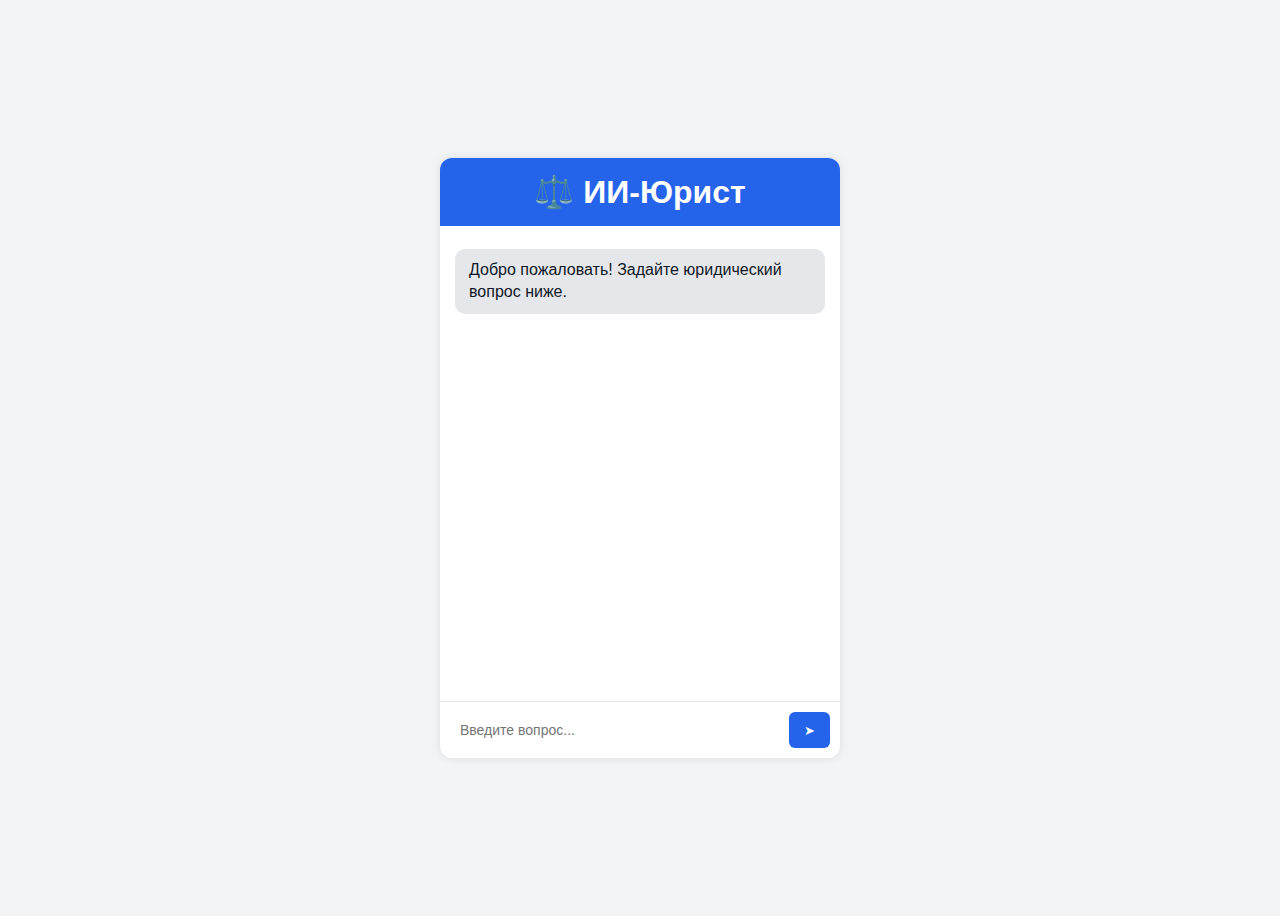
<file: templates/index.html>
<!DOCTYPE html>
<html lang="ru">
<head>
  <meta charset="UTF-8">
  <title>ИИ-Юрист</title>
  <link rel="stylesheet" href="/static/style.css">
</head>
<body>
  <div class="chat-container">
    <h1>⚖️ ИИ-Юрист</h1>
    <div id="chat-box" class="chat-box">
      <div class="bot">Добро пожаловать! Задайте юридический вопрос ниже.</div>
    </div>
    <div class="input-container">
      <input id="question" type="text" placeholder="Введите вопрос..." />
      <button id="send">➤</button>
    </div>
  </div>

  <script>
    const sendBtn = document.getElementById('send');
    const questionInput = document.getElementById('question');
    const chatBox = document.getElementById('chat-box');

    async function sendMessage() {
      const question = questionInput.value.trim();
      if (!question) return;
      chatBox.innerHTML += `<div class='user'>${question}</div>`;
      questionInput.value = '';

      const response = await fetch('/ask', {
        method: 'POST',
        headers: { 'Content-Type': 'application/json' },
        body: JSON.stringify({ question })
      });
      const data = await response.json();
      chatBox.innerHTML += `<div class='bot'>${data.answer}</div>`;
      chatBox.scrollTop = chatBox.scrollHeight;
    }

    sendBtn.addEventListener('click', sendMessage);
    questionInput.addEventListener('keypress', e => {
      if (e.key === 'Enter') sendMessage();
    });
  </script>
</body>
</html>
</file>
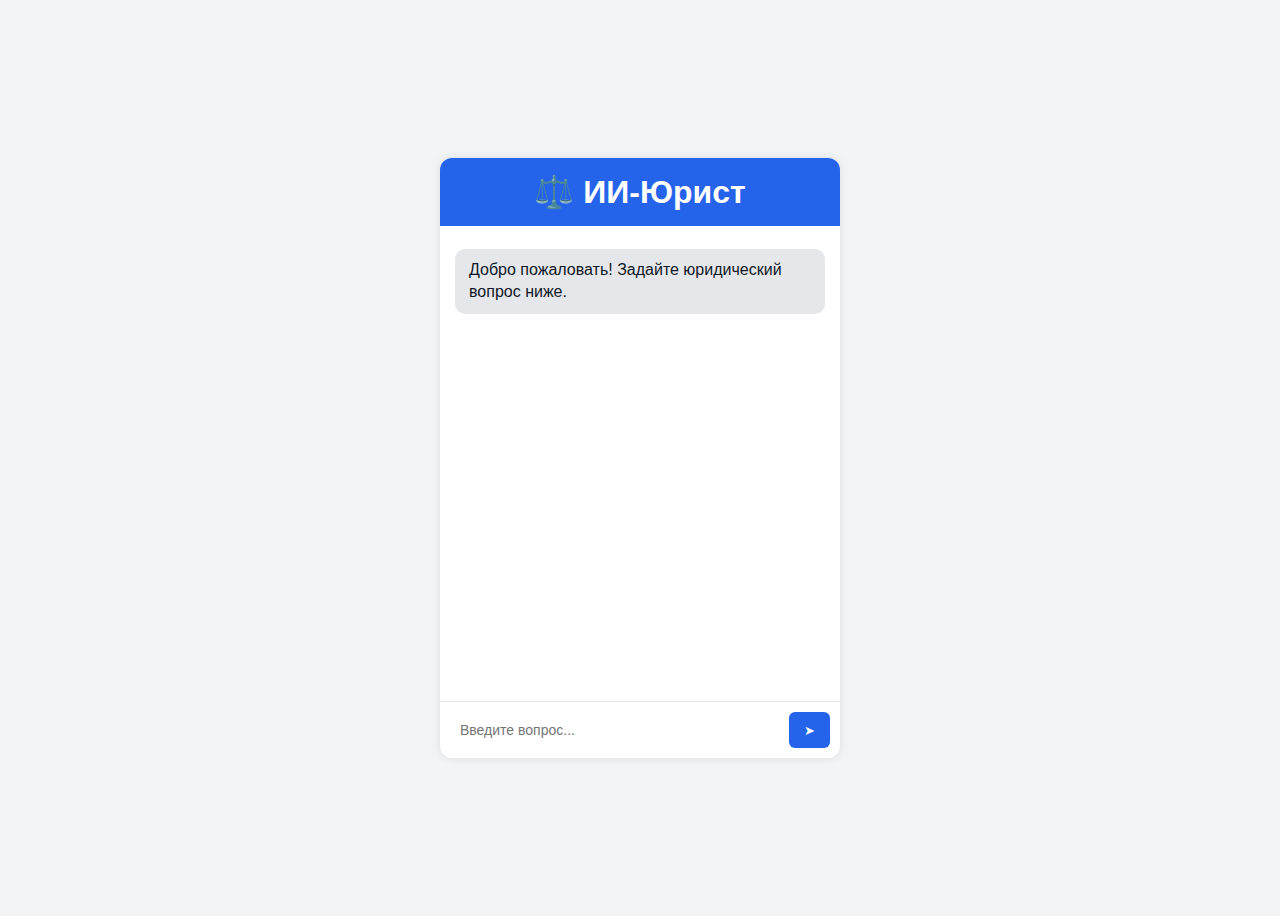
<file: AI_lawyer/templates/index.html>
<!DOCTYPE html>
<html lang="ru">
<head>
  <meta charset="UTF-8">
  <title>ИИ-Юрист</title>
  <link rel="stylesheet" href="/static/style.css">
</head>
<body>
  <div class="chat-container">
    <h1>⚖️ ИИ-Юрист</h1>
    <div id="chat-box" class="chat-box">
      <div class="bot">Добро пожаловать! Задайте юридический вопрос ниже.</div>
    </div>
    <div class="input-container">
      <input id="question" type="text" placeholder="Введите вопрос..." />
      <button id="send">➤</button>
    </div>
  </div>

  <script>
    const sendBtn = document.getElementById('send');
    const questionInput = document.getElementById('question');
    const chatBox = document.getElementById('chat-box');

    async function sendMessage() {
      const question = questionInput.value.trim();
      if (!question) return;
      chatBox.innerHTML += `<div class='user'>${question}</div>`;
      questionInput.value = '';

      const response = await fetch('/ask', {
        method: 'POST',
        headers: { 'Content-Type': 'application/json' },
        body: JSON.stringify({ question })
      });
      const data = await response.json();
      chatBox.innerHTML += `<div class='bot'>${data.answer}</div>`;
      chatBox.scrollTop = chatBox.scrollHeight;
    }

    sendBtn.addEventListener('click', sendMessage);
    questionInput.addEventListener('keypress', e => {
      if (e.key === 'Enter') sendMessage();
    });
  </script>
</body>
</html>
</file>
<file: static/style.css>
body {
  font-family: 'Segoe UI', sans-serif;
  background: #f3f4f6;
  display: flex;
  justify-content: center;
  align-items: center;
  height: 100vh;
}

.chat-container {
  background: white;
  border-radius: 12px;
  box-shadow: 0 0 10px rgba(0,0,0,0.1);
  width: 400px;
  height: 600px;
  display: flex;
  flex-direction: column;
  overflow: hidden;
}

h1 {
  background: #2563eb;
  color: white;
  margin: 0;
  padding: 15px;
  text-align: center;
}

.chat-box {
  flex: 1;
  padding: 15px;
  overflow-y: auto;
}

.user, .bot {
  margin: 8px 0;
  padding: 10px 14px;
  border-radius: 10px;
  line-height: 1.4;
}

.user {
  background: #2563eb;
  color: white;
  align-self: flex-end;
}

.bot {
  background: #e5e7eb;
  color: #111827;
  align-self: flex-start;
}

.input-container {
  display: flex;
  padding: 10px;
  border-top: 1px solid #e5e7eb;
}

input {
  flex: 1;
  padding: 10px;
  border: none;
  outline: none;
  font-size: 14px;
}

button {
  background: #2563eb;
  color: white;
  border: none;
  border-radius: 6px;
  padding: 0 15px;
  cursor: pointer;
}
</file>
